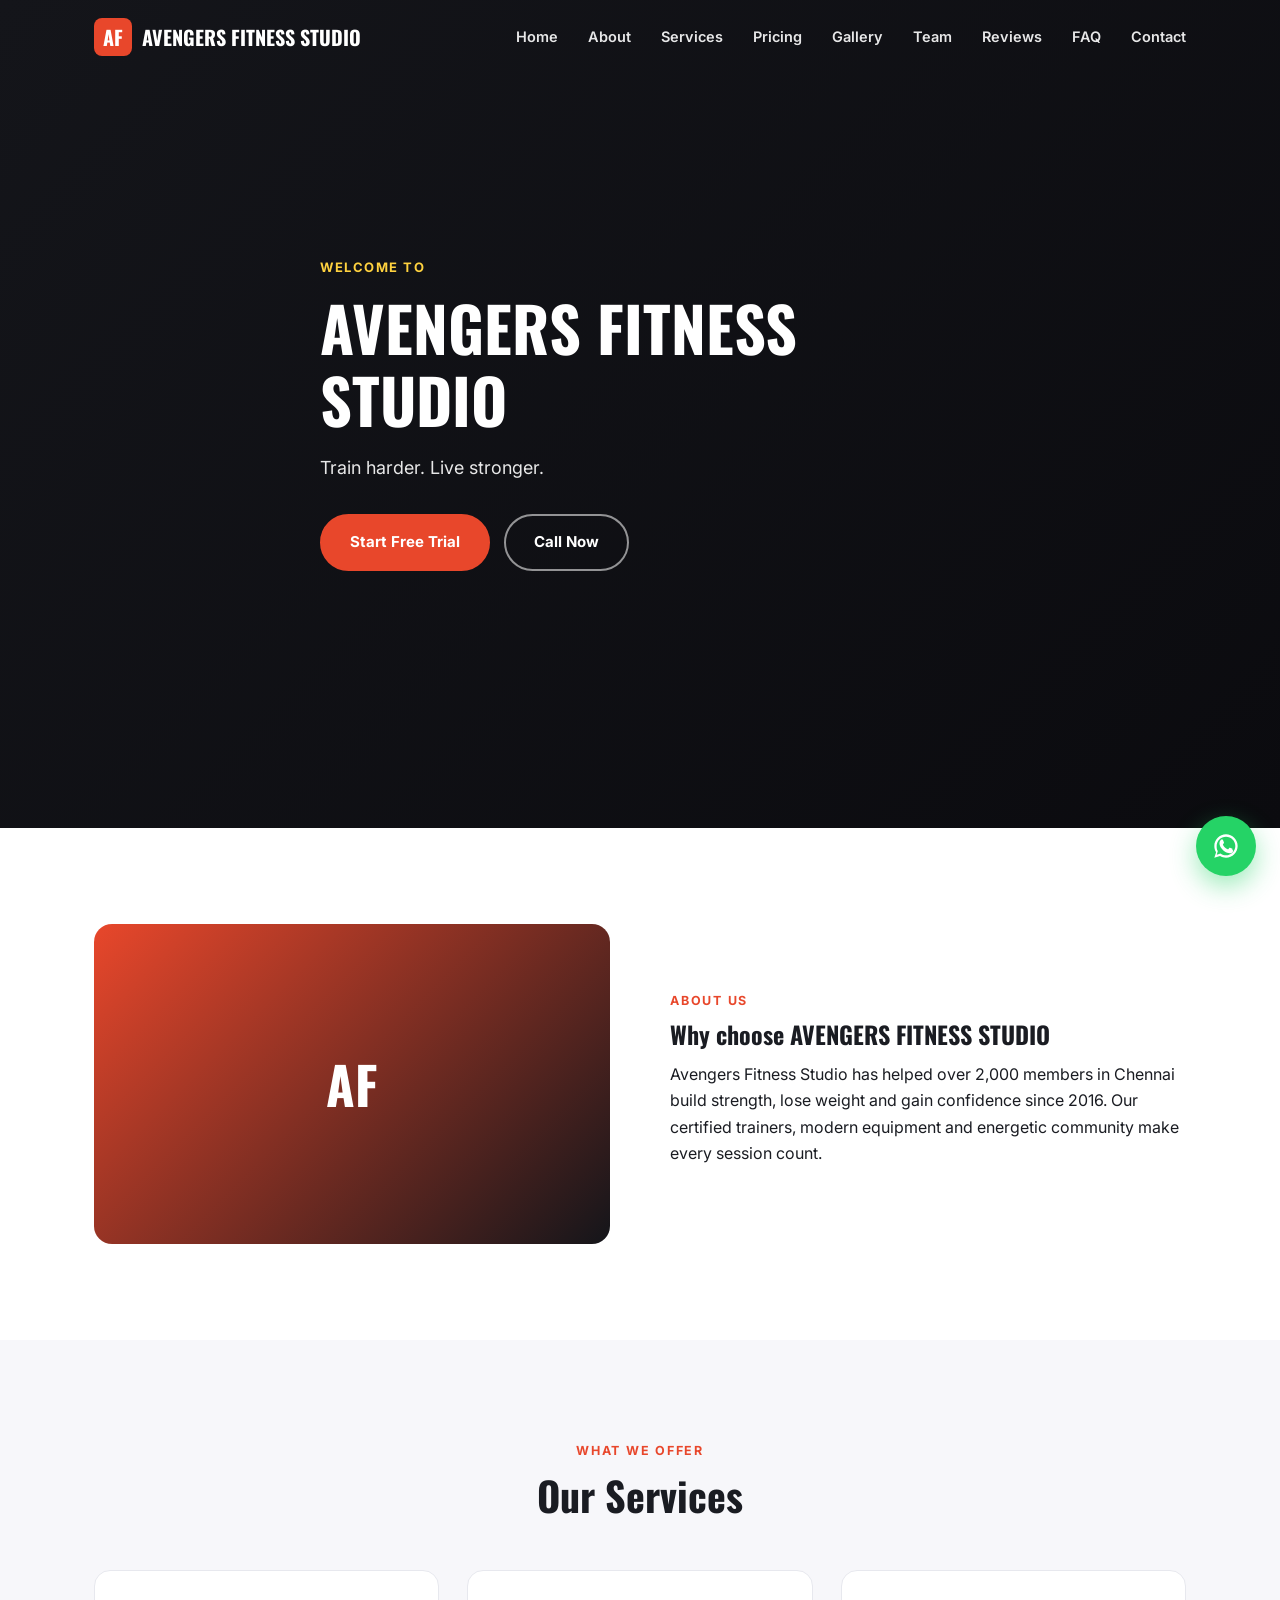
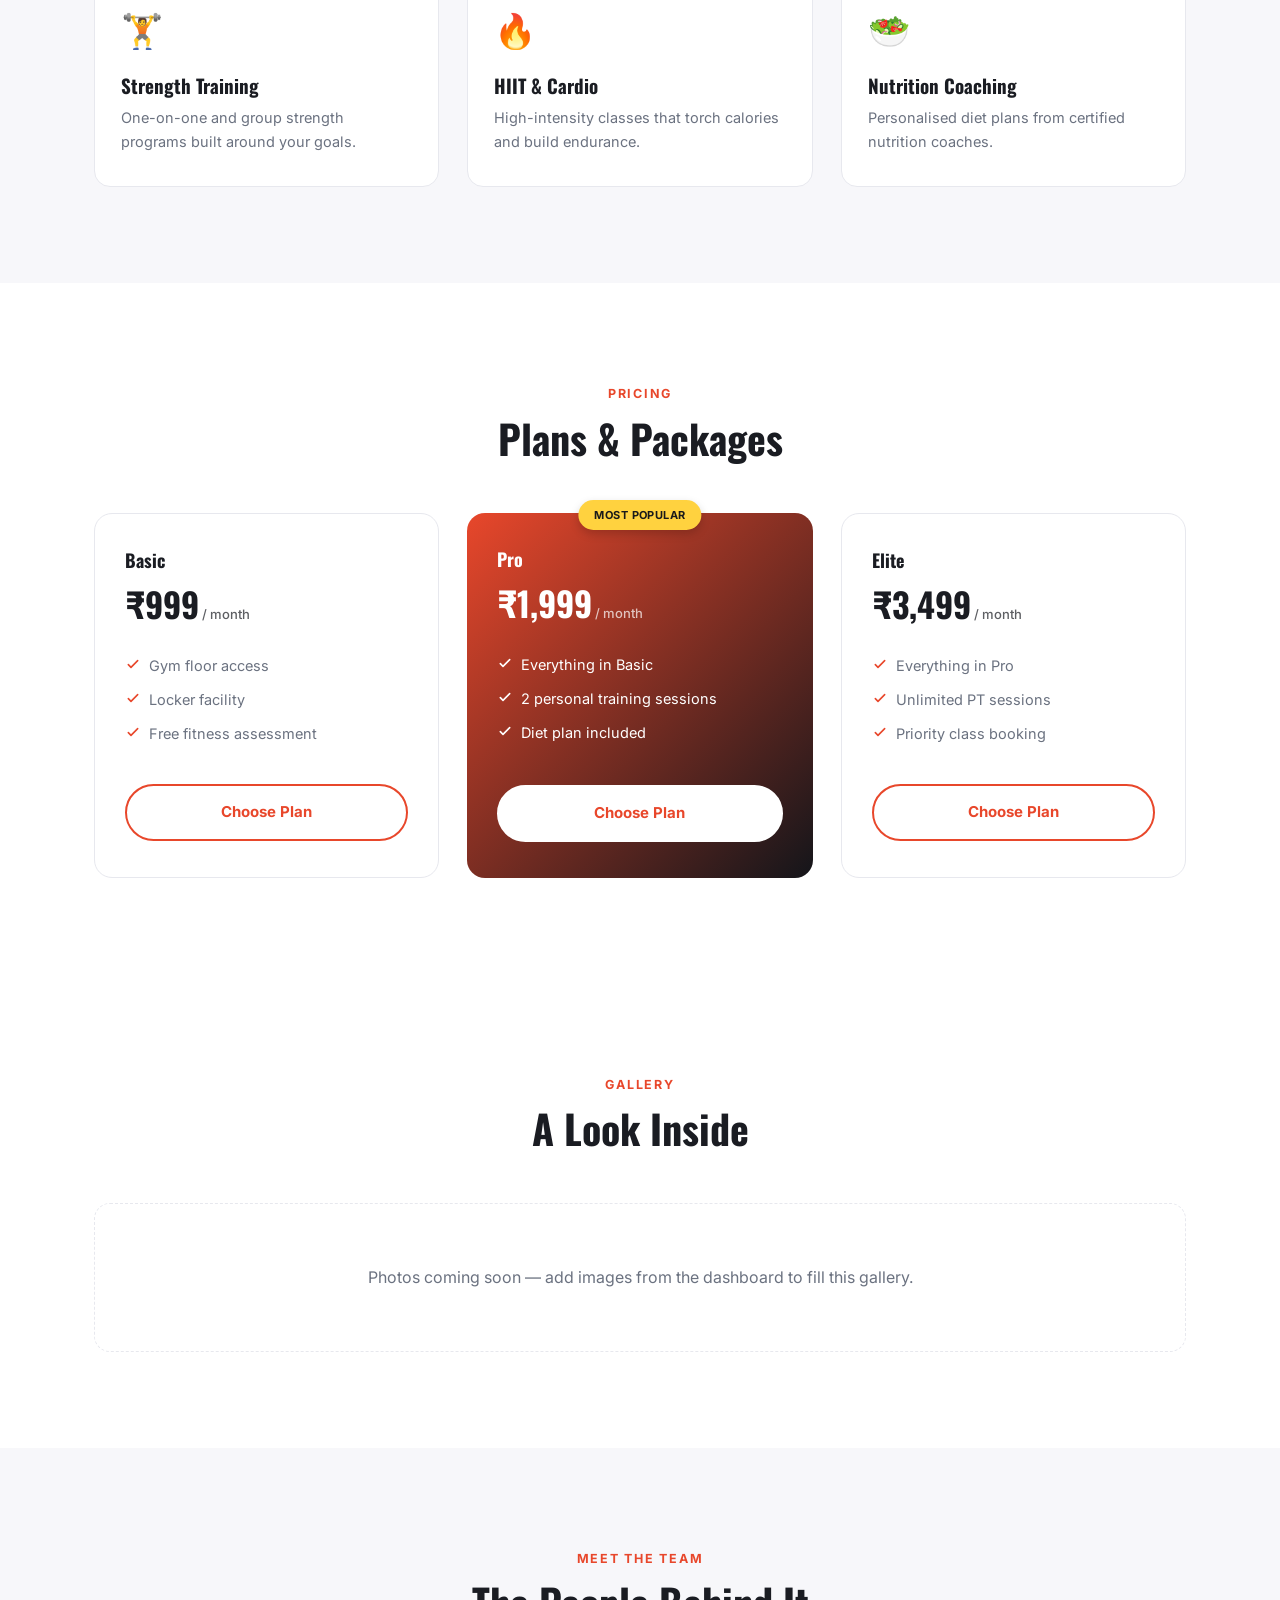
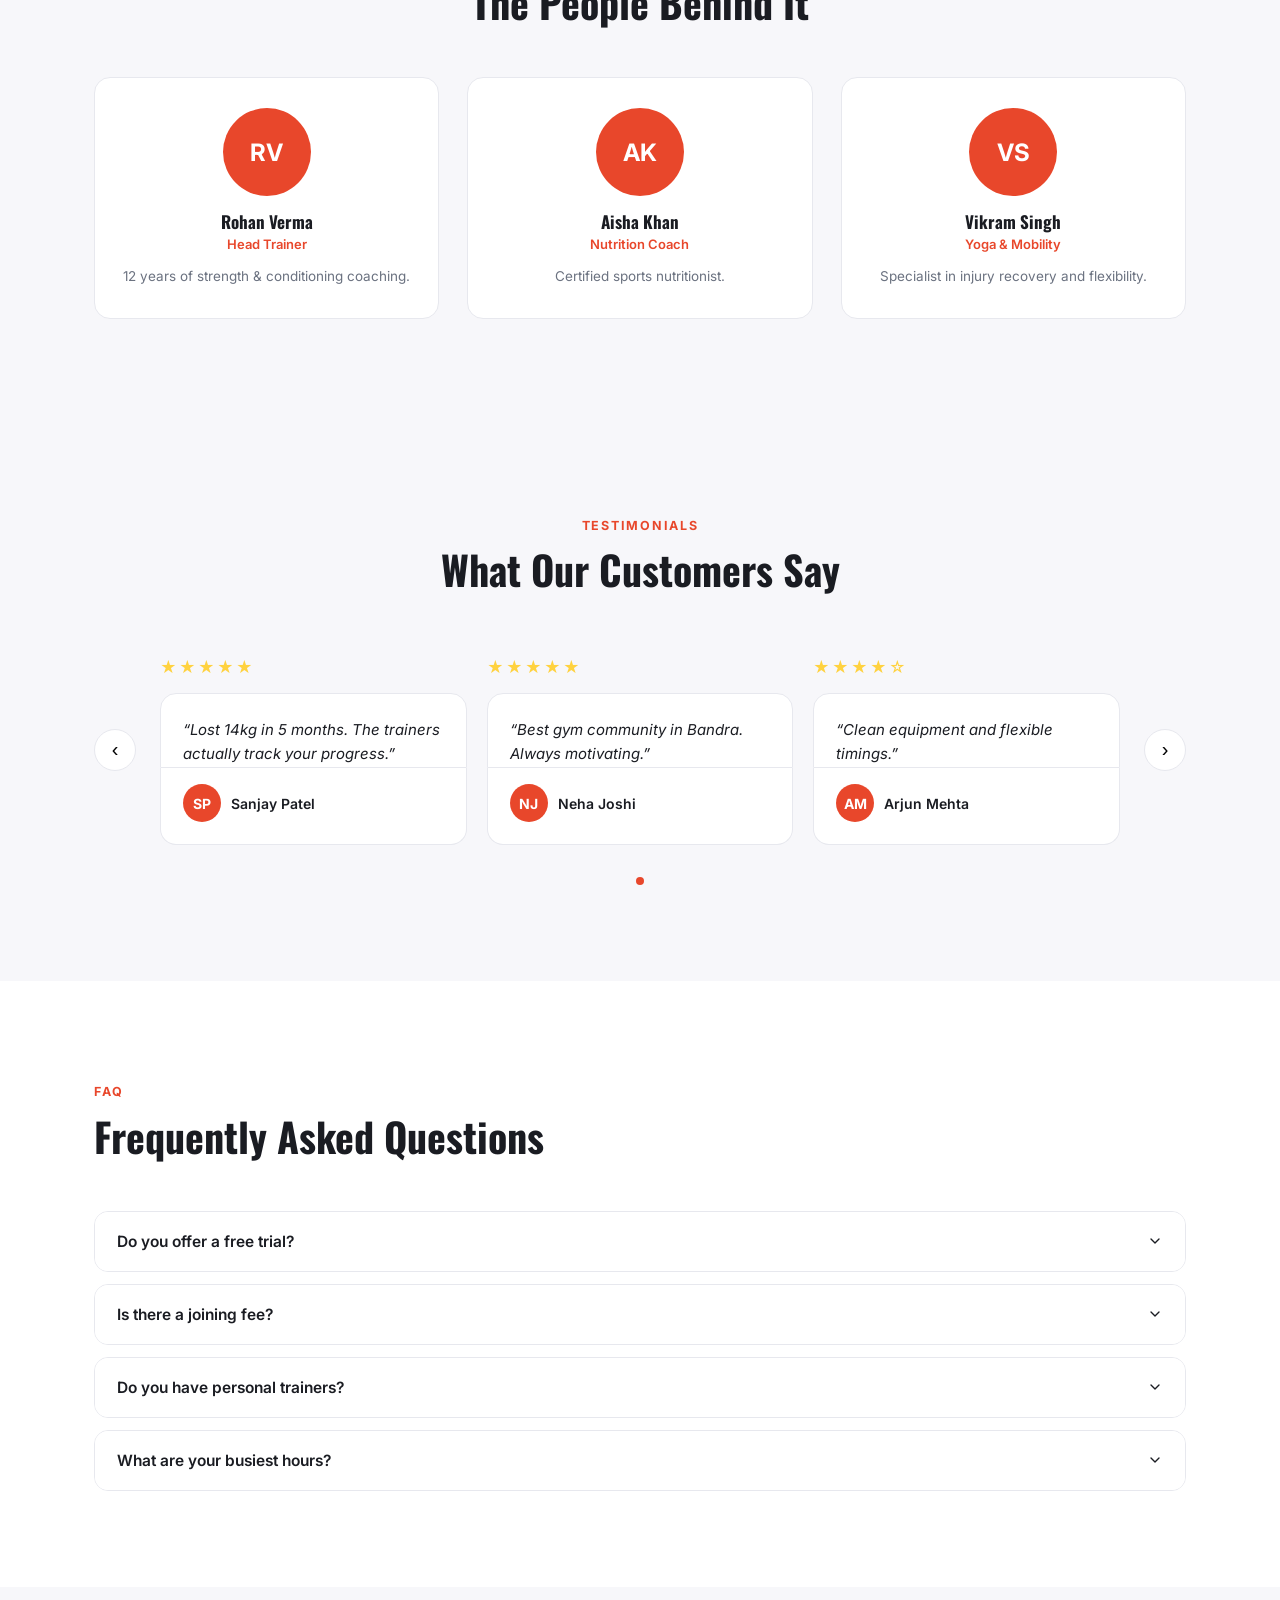
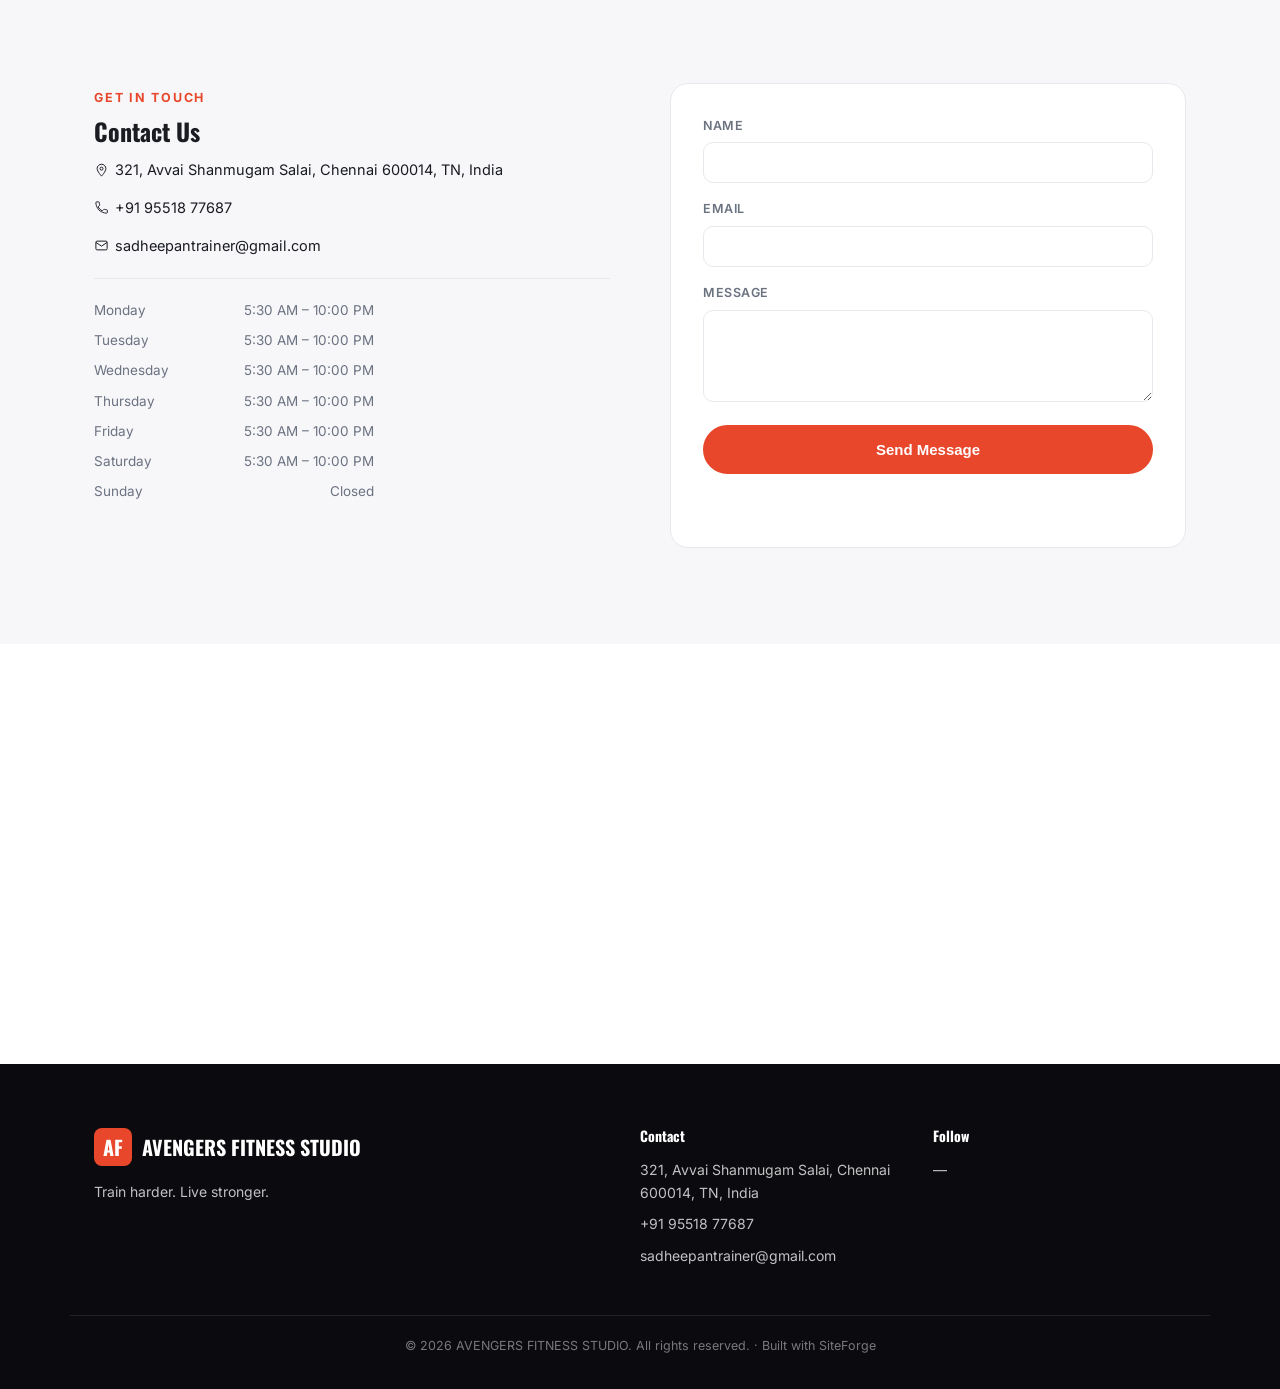
<file: index.html>
<!DOCTYPE html>
<html lang="en">
<head>
<meta charset="UTF-8">
<meta name="viewport" content="width=device-width, initial-scale=1.0">
<title>AVENGERS FITNESS STUDIO</title>
<meta name="description" content="Train harder. Live stronger.">
<link rel="preconnect" href="https://fonts.googleapis.com"><link href="https://fonts.googleapis.com/css2?family=Oswald:wght@400;500;600;700&family=Inter:wght@400;500;600;700&display=swap" rel="stylesheet">
<link rel="stylesheet" href="style.css">
</head>
<body>
<header class="site-header" id="siteHeader">
<div class="container">
<a href="#hero" class="brand"><span class="brand-fallback">AF</span> AVENGERS FITNESS STUDIO</a>
<nav class="nav" id="siteNav"><a href="#hero">Home</a><a href="#about">About</a><a href="#services">Services</a><a href="#pricing">Pricing</a><a href="#gallery">Gallery</a><a href="#team">Team</a><a href="#testimonials">Reviews</a><a href="#faq">FAQ</a><a href="#contact">Contact</a></nav>
<button class="nav-toggle" id="navToggle" aria-label="Open menu">&#9776;</button>
</div>
</header>

<section id="hero" class="hero reveal">
<div class="container">
<div class="hero__panel">
<span class="hero__eyebrow">Welcome to</span>
<h1>AVENGERS FITNESS STUDIO</h1>
<p class="lead">Train harder. Live stronger.</p>
<div class="hero__cta">
<a href="#contact" class="btn btn-primary">Start Free Trial</a>
<a href="tel:+919551877687" class="btn btn-ghost">Call Now</a>
</div>
</div>
</div>
</section>
<section id="about" class="section reveal">
<div class="container about__grid">
<div class="about__media"><div class="about__placeholder" style="background:linear-gradient(135deg,#E8472B,#14151A)"><span>AF</span></div></div>
<div class="about__copy">
<span class="eyebrow">About Us</span>
<h2>Why choose AVENGERS FITNESS STUDIO</h2>
<p>Avengers Fitness Studio has helped over 2,000 members in Chennai build strength, lose weight and gain confidence since 2016. Our certified trainers, modern equipment and energetic community make every session count.</p>
</div>
</div>
</section>
<section id="services" class="section section--alt reveal">
<div class="container">
<div class="section__head section__head--center"><span class="eyebrow">What We Offer</span><h2>Our Services</h2></div>
<div class="services__grid"><div class="service-card"><div class="service-card__icon">🏋️</div><h3>Strength Training</h3><p>One-on-one and group strength programs built around your goals.</p></div><div class="service-card"><div class="service-card__icon">🔥</div><h3>HIIT &amp; Cardio</h3><p>High-intensity classes that torch calories and build endurance.</p></div><div class="service-card"><div class="service-card__icon">🥗</div><h3>Nutrition Coaching</h3><p>Personalised diet plans from certified nutrition coaches.</p></div></div>
</div>
</section>
<section id="pricing" class="section reveal">
<div class="container">
<div class="section__head section__head--center"><span class="eyebrow">Pricing</span><h2>Plans &amp; Packages</h2></div>
<div class="pricing__grid"><div class="price-card "><h3>Basic</h3><div class="price-card__amount">₹999<span> / month</span></div><ul class="price-card__features"><li><svg width="16" height="16" viewBox="0 0 24 24" fill="none"><path d="M5 13l4 4L19 7" stroke="currentColor" stroke-width="2.4" stroke-linecap="round" stroke-linejoin="round"/></svg><span>Gym floor access</span></li><li><svg width="16" height="16" viewBox="0 0 24 24" fill="none"><path d="M5 13l4 4L19 7" stroke="currentColor" stroke-width="2.4" stroke-linecap="round" stroke-linejoin="round"/></svg><span>Locker facility</span></li><li><svg width="16" height="16" viewBox="0 0 24 24" fill="none"><path d="M5 13l4 4L19 7" stroke="currentColor" stroke-width="2.4" stroke-linecap="round" stroke-linejoin="round"/></svg><span>Free fitness assessment</span></li></ul><a href="#contact" class="btn btn-ghost-dark">Choose Plan</a></div><div class="price-card price-card--highlight"><span class="price-card__badge">Most Popular</span><h3>Pro</h3><div class="price-card__amount">₹1,999<span> / month</span></div><ul class="price-card__features"><li><svg width="16" height="16" viewBox="0 0 24 24" fill="none"><path d="M5 13l4 4L19 7" stroke="currentColor" stroke-width="2.4" stroke-linecap="round" stroke-linejoin="round"/></svg><span>Everything in Basic</span></li><li><svg width="16" height="16" viewBox="0 0 24 24" fill="none"><path d="M5 13l4 4L19 7" stroke="currentColor" stroke-width="2.4" stroke-linecap="round" stroke-linejoin="round"/></svg><span>2 personal training sessions</span></li><li><svg width="16" height="16" viewBox="0 0 24 24" fill="none"><path d="M5 13l4 4L19 7" stroke="currentColor" stroke-width="2.4" stroke-linecap="round" stroke-linejoin="round"/></svg><span>Diet plan included</span></li></ul><a href="#contact" class="btn btn-primary">Choose Plan</a></div><div class="price-card "><h3>Elite</h3><div class="price-card__amount">₹3,499<span> / month</span></div><ul class="price-card__features"><li><svg width="16" height="16" viewBox="0 0 24 24" fill="none"><path d="M5 13l4 4L19 7" stroke="currentColor" stroke-width="2.4" stroke-linecap="round" stroke-linejoin="round"/></svg><span>Everything in Pro</span></li><li><svg width="16" height="16" viewBox="0 0 24 24" fill="none"><path d="M5 13l4 4L19 7" stroke="currentColor" stroke-width="2.4" stroke-linecap="round" stroke-linejoin="round"/></svg><span>Unlimited PT sessions</span></li><li><svg width="16" height="16" viewBox="0 0 24 24" fill="none"><path d="M5 13l4 4L19 7" stroke="currentColor" stroke-width="2.4" stroke-linecap="round" stroke-linejoin="round"/></svg><span>Priority class booking</span></li></ul><a href="#contact" class="btn btn-ghost-dark">Choose Plan</a></div></div>
</div>
</section>
<section id="gallery" class="section reveal">
<div class="container">
<div class="section__head section__head--center"><span class="eyebrow">Gallery</span><h2>A Look Inside</h2></div>
<div class="gallery__empty">Photos coming soon — add images from the dashboard to fill this gallery.</div>
</div>
</section>
<section id="team" class="section section--alt reveal">
<div class="container">
<div class="section__head section__head--center"><span class="eyebrow">Meet The Team</span><h2>The People Behind It</h2></div>
<div class="team__grid"><div class="team-card"><div class="team-card__photo"><div class="team-card__img avatar-fallback" style="background:#E8472B">RV</div></div><h3>Rohan Verma</h3><span class="team-card__role">Head Trainer</span><p>12 years of strength &amp; conditioning coaching.</p></div><div class="team-card"><div class="team-card__photo"><div class="team-card__img avatar-fallback" style="background:#E8472B">AK</div></div><h3>Aisha Khan</h3><span class="team-card__role">Nutrition Coach</span><p>Certified sports nutritionist.</p></div><div class="team-card"><div class="team-card__photo"><div class="team-card__img avatar-fallback" style="background:#E8472B">VS</div></div><h3>Vikram Singh</h3><span class="team-card__role">Yoga &amp; Mobility</span><p>Specialist in injury recovery and flexibility.</p></div></div>
</div>
</section>
<section id="testimonials" class="section section--alt reveal">
<div class="container">
<div class="section__head section__head--center"><span class="eyebrow">Testimonials</span><h2>What Our Customers Say</h2></div>
<div class="testimonial-carousel">
<button class="carousel-btn" id="tPrev" aria-label="Previous">&#8249;</button>
<div class="testimonial-track-wrap"><div class="testimonial-track" id="tTrack"><div class="testimonial-card"><div class="testimonial-card__stars">★★★★★</div><p class="testimonial-card__text">&ldquo;Lost 14kg in 5 months. The trainers actually track your progress.&rdquo;</p><div class="testimonial-card__person"><div class="testimonial-card__avatar avatar-fallback" style="background:#E8472B">SP</div><span>Sanjay Patel</span></div></div><div class="testimonial-card"><div class="testimonial-card__stars">★★★★★</div><p class="testimonial-card__text">&ldquo;Best gym community in Bandra. Always motivating.&rdquo;</p><div class="testimonial-card__person"><div class="testimonial-card__avatar avatar-fallback" style="background:#E8472B">NJ</div><span>Neha Joshi</span></div></div><div class="testimonial-card"><div class="testimonial-card__stars">★★★★☆</div><p class="testimonial-card__text">&ldquo;Clean equipment and flexible timings.&rdquo;</p><div class="testimonial-card__person"><div class="testimonial-card__avatar avatar-fallback" style="background:#E8472B">AM</div><span>Arjun Mehta</span></div></div></div></div>
<button class="carousel-btn" id="tNext" aria-label="Next">&#8250;</button>
</div>
<div class="testimonial-dots" id="tDots"></div>
</div>
</section>
<section id="faq" class="section reveal">
<div class="container">
<div class="section__head"><span class="eyebrow">FAQ</span><h2>Frequently Asked Questions</h2></div>
<div class="faq-list"><div class="faq-item"><button class="faq-item__q" aria-expanded="false"><span>Do you offer a free trial?</span><svg width="16" height="16" viewBox="0 0 24 24" fill="none"><path d="M6 9l6 6 6-6" stroke="currentColor" stroke-width="2" stroke-linecap="round" stroke-linejoin="round"/></svg></button><div class="faq-item__a"><p>Yes, your first session is completely free — just walk in or book on WhatsApp.</p></div></div><div class="faq-item"><button class="faq-item__q" aria-expanded="false"><span>Is there a joining fee?</span><svg width="16" height="16" viewBox="0 0 24 24" fill="none"><path d="M6 9l6 6 6-6" stroke="currentColor" stroke-width="2" stroke-linecap="round" stroke-linejoin="round"/></svg></button><div class="faq-item__a"><p>No joining fee for memberships booked online.</p></div></div><div class="faq-item"><button class="faq-item__q" aria-expanded="false"><span>Do you have personal trainers?</span><svg width="16" height="16" viewBox="0 0 24 24" fill="none"><path d="M6 9l6 6 6-6" stroke="currentColor" stroke-width="2" stroke-linecap="round" stroke-linejoin="round"/></svg></button><div class="faq-item__a"><p>Yes, certified personal trainers are available across all plans.</p></div></div><div class="faq-item"><button class="faq-item__q" aria-expanded="false"><span>What are your busiest hours?</span><svg width="16" height="16" viewBox="0 0 24 24" fill="none"><path d="M6 9l6 6 6-6" stroke="currentColor" stroke-width="2" stroke-linecap="round" stroke-linejoin="round"/></svg></button><div class="faq-item__a"><p>7–9 AM and 6–8 PM tend to be busiest; afternoons are quieter.</p></div></div></div>
</div>
</section>
<section id="contact" class="section section--alt reveal">
<div class="container contact__grid">
<div class="contact__info">
<span class="eyebrow">Get In Touch</span>
<h2>Contact Us</h2>
<p class="contact__line"><svg width="15" height="15" viewBox="0 0 24 24" fill="none" style="vertical-align:-2px;margin-right:6px;flex-shrink:0"><path d="M12 21s7-7.5 7-12a7 7 0 1 0-14 0c0 4.5 7 12 7 12Z" stroke="currentColor" stroke-width="1.6"/><circle cx="12" cy="9" r="2.4" stroke="currentColor" stroke-width="1.6"/></svg>321, Avvai Shanmugam Salai, Chennai 600014, TN, India</p>
<p class="contact__line"><svg width="15" height="15" viewBox="0 0 24 24" fill="none" style="vertical-align:-2px;margin-right:6px;flex-shrink:0"><path d="M6.6 10.8c1.4 2.8 3.8 5.2 6.6 6.6l2.2-2.2c.3-.3.7-.4 1.1-.3 1.2.4 2.5.6 3.8.6.6 0 1 .4 1 1v3.5c0 .6-.4 1-1 1C10.6 21 3 13.4 3 4c0-.6.4-1 1-1h3.5c.6 0 1 .4 1 1 0 1.3.2 2.6.6 3.8.1.4 0 .8-.3 1.1L6.6 10.8Z" stroke="currentColor" stroke-width="1.5"/></svg><a href="tel:+919551877687">+91 95518 77687</a></p>
<p class="contact__line"><svg width="15" height="15" viewBox="0 0 24 24" fill="none" style="vertical-align:-2px;margin-right:6px;flex-shrink:0"><rect x="3" y="5" width="18" height="14" rx="2" stroke="currentColor" stroke-width="1.6"/><path d="M3 7l9 6 9-6" stroke="currentColor" stroke-width="1.6"/></svg><a href="mailto:sadheepantrainer@gmail.com">sadheepantrainer@gmail.com</a></p>
<ul class="hours-mini"><li><span>Monday</span><span>5:30 AM – 10:00 PM</span></li><li><span>Tuesday</span><span>5:30 AM – 10:00 PM</span></li><li><span>Wednesday</span><span>5:30 AM – 10:00 PM</span></li><li><span>Thursday</span><span>5:30 AM – 10:00 PM</span></li><li><span>Friday</span><span>5:30 AM – 10:00 PM</span></li><li><span>Saturday</span><span>5:30 AM – 10:00 PM</span></li><li><span>Sunday</span><span>Closed</span></li></ul></div>
<form class="contact__form" id="contactForm" data-mailto="sadheepantrainer@gmail.com">
<div class="form-row"><label>Name</label><input type="text" name="name" required></div>
<div class="form-row"><label>Email</label><input type="email" name="email" required></div>
<div class="form-row"><label>Message</label><textarea name="message" rows="4" required></textarea></div>
<button type="submit" class="btn btn-primary" style="width:100%">Send Message</button>
<p class="contact__form-note" id="formNote"></p>
</form>
</div>
</section>
<section id="map" class="reveal" style="padding:0;">
<div class="map__wrap"><iframe src="https://www.google.com/maps?q=321%2C%20Avvai%20Shanmugam%20Salai%2C%20Chennai%20600014%2C%20TN%2C%20India&amp;output=embed" loading="lazy" referrerpolicy="no-referrer-when-downgrade" title="Location map"></iframe></div>
</section>
<footer class="site-footer">
<div class="container footer__grid">
<div><div class="brand brand--footer"><span class="brand-fallback">AF</span> AVENGERS FITNESS STUDIO</div><p>Train harder. Live stronger.</p></div>
<div><h4>Contact</h4><p>321, Avvai Shanmugam Salai, Chennai 600014, TN, India</p><p>+91 95518 77687</p><p>sadheepantrainer@gmail.com</p></div>
<div><h4>Follow</h4><p>&mdash;</p></div>
</div>
<div class="footer__bottom"><p>&copy; 2026 AVENGERS FITNESS STUDIO. All rights reserved. &middot; Built with SiteForge</p></div>
</footer>
<a class="whatsapp-fab" href="https://wa.me/919551877687?text=Hi%20AVENGERS%20FITNESS%20STUDIO%2C%20I'd%20like%20to%20know%20more." target="_blank" rel="noopener" aria-label="Chat on WhatsApp"><svg width="28" height="28" viewBox="0 0 24 24" fill="currentColor"><path d="M17.5 14.4c-.3-.1-1.7-.8-2-.9-.3-.1-.5-.1-.6.1l-.9 1.1c-.2.2-.3.2-.6.1-1.6-.6-3.3-2.2-4-3.8-.1-.3 0-.4.1-.6l.7-1c.1-.2.1-.4 0-.6l-.8-1.9c-.2-.4-.4-.4-.6-.4h-.6c-.2 0-.5.1-.7.3-.7.8-1.1 1.7-1.1 2.9 0 2.6 2.1 5.4 4.5 7 1.9 1.3 4.6 2 6.2 1 .4-.2.8-.6 1-1.1.1-.3.1-.6 0-.8-.1-.1-.2-.2-.6-.4z"/><path d="M12 2C6.5 2 2 6.5 2 12c0 1.9.5 3.7 1.5 5.3L2 22l4.9-1.4C8.4 21.5 10.2 22 12 22c5.5 0 10-4.5 10-10S17.5 2 12 2zm0 18c-1.6 0-3.1-.4-4.4-1.3l-.3-.2-3.2.9.9-3.1-.2-.3C4 14.7 4 13.3 4 12c0-4.4 3.6-8 8-8s8 3.6 8 8-3.6 8-8 8z"/></svg></a>
<script src="script.js"></script>
</body>
</html>
</file>
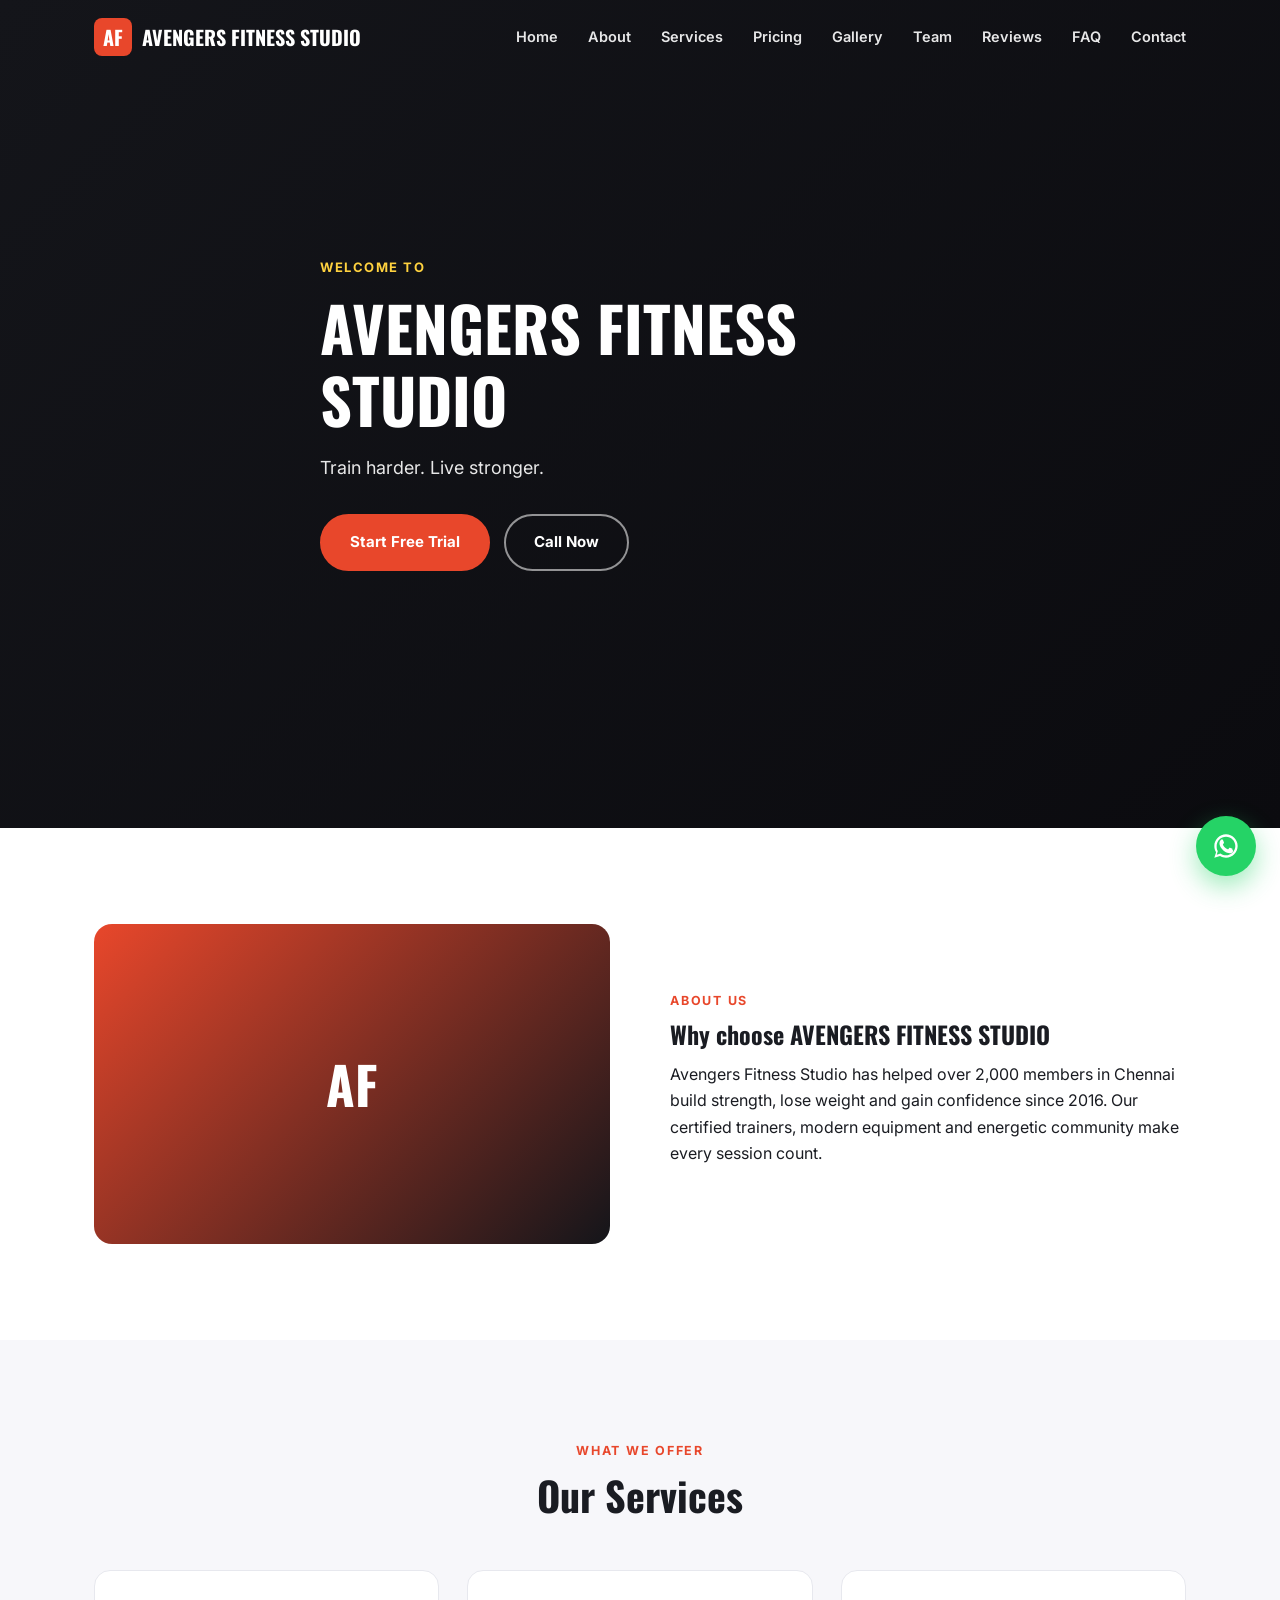
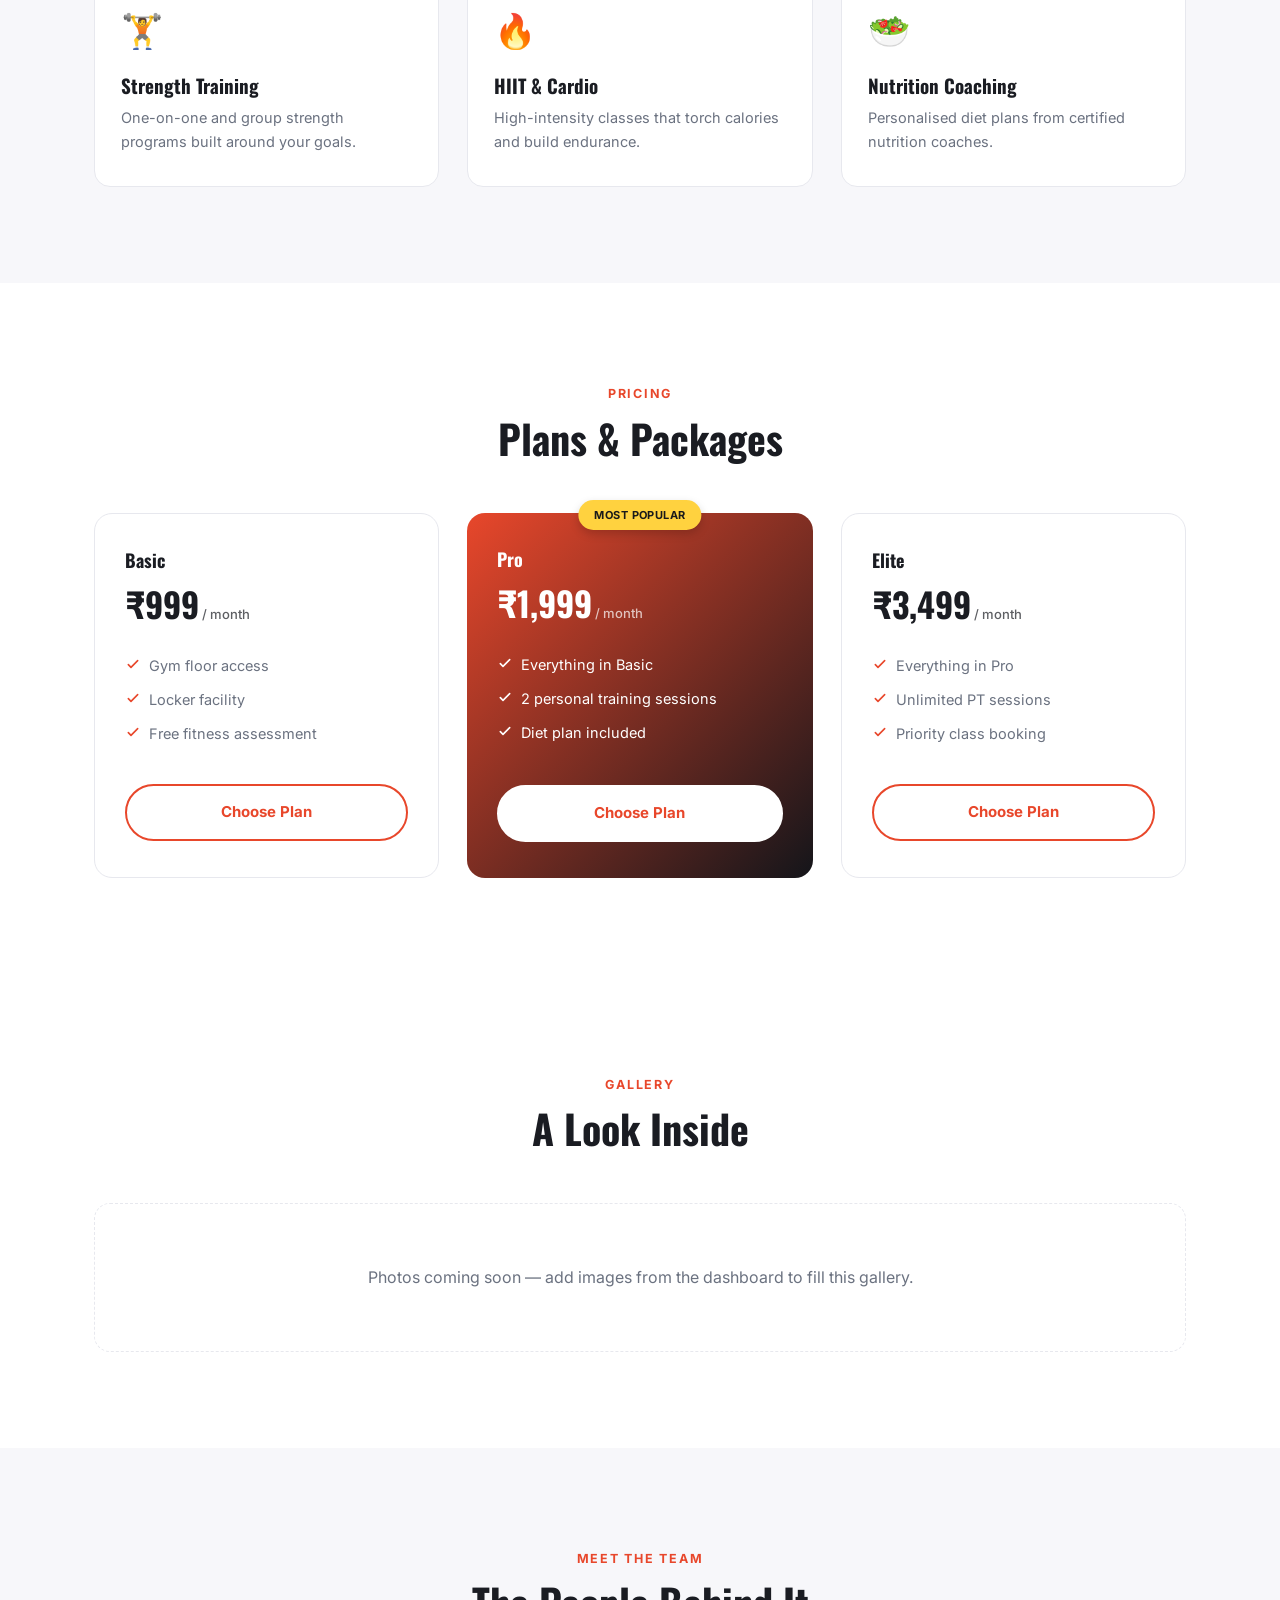
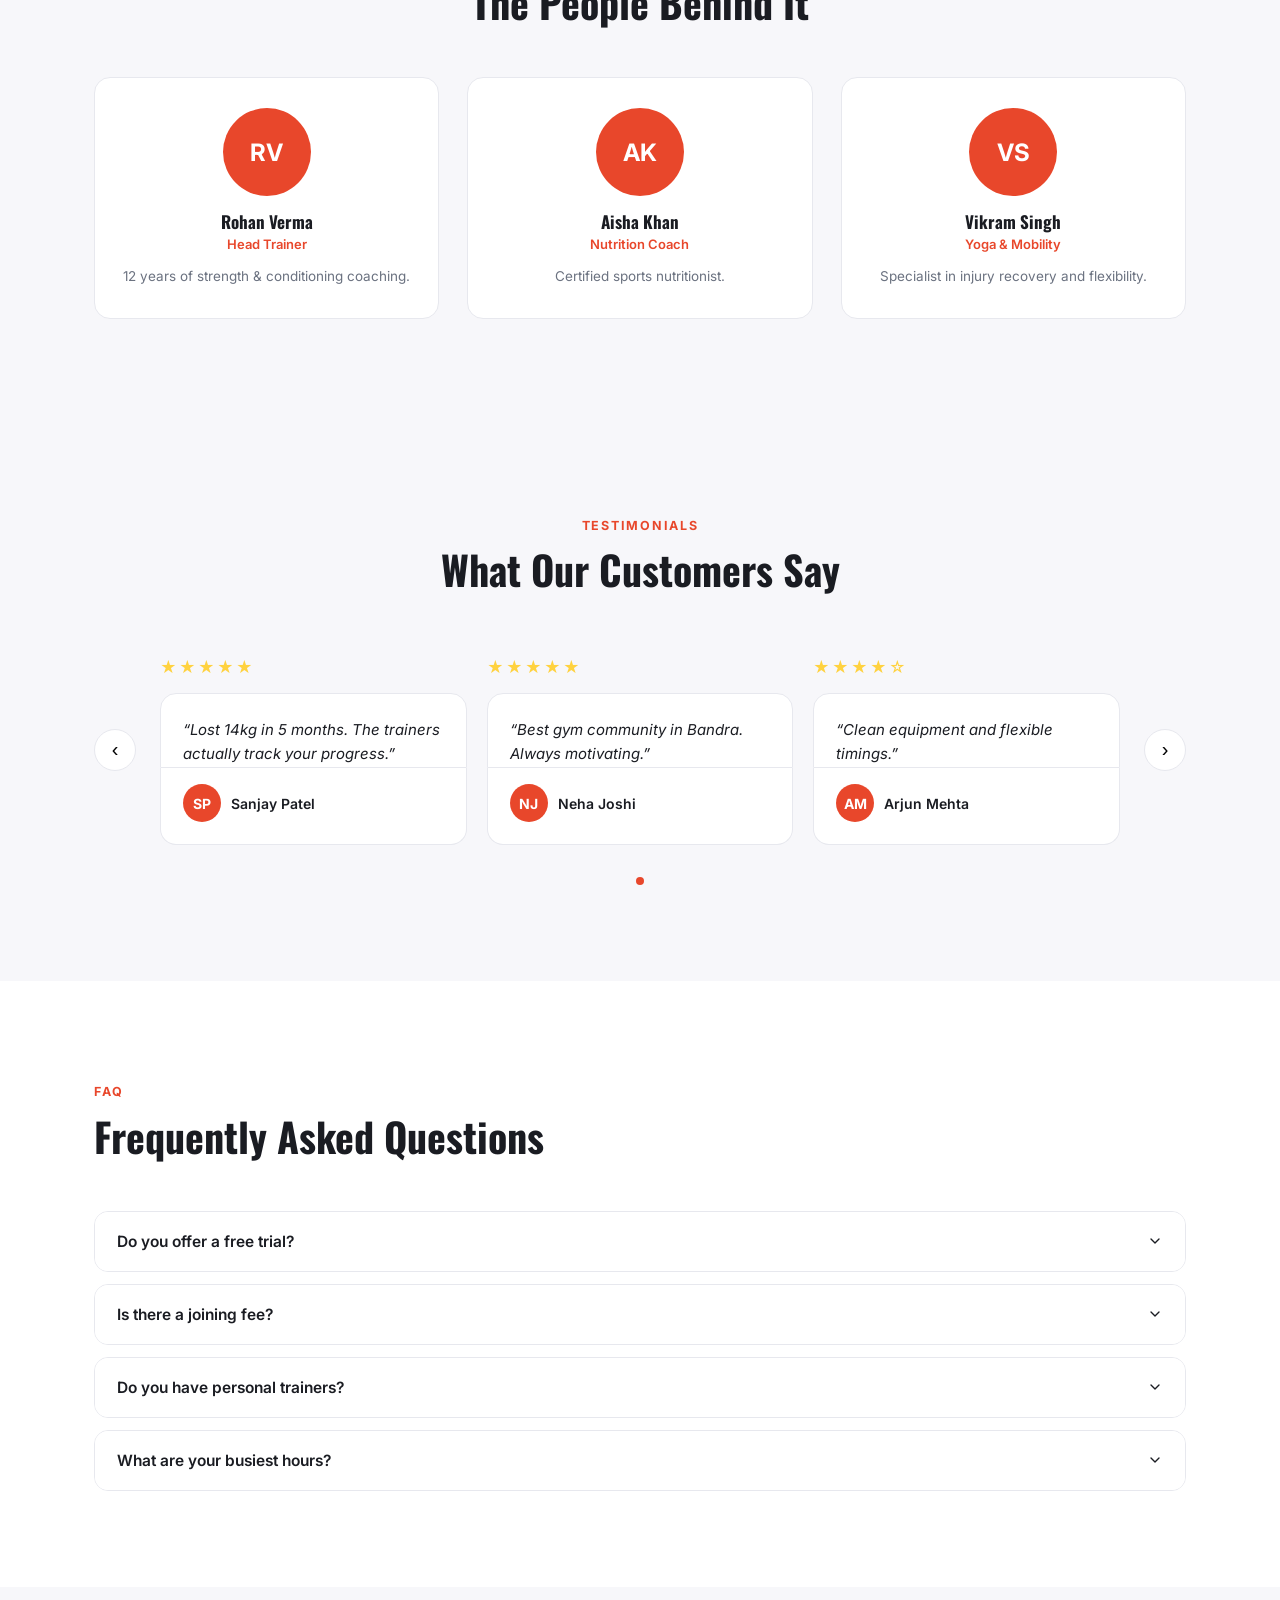
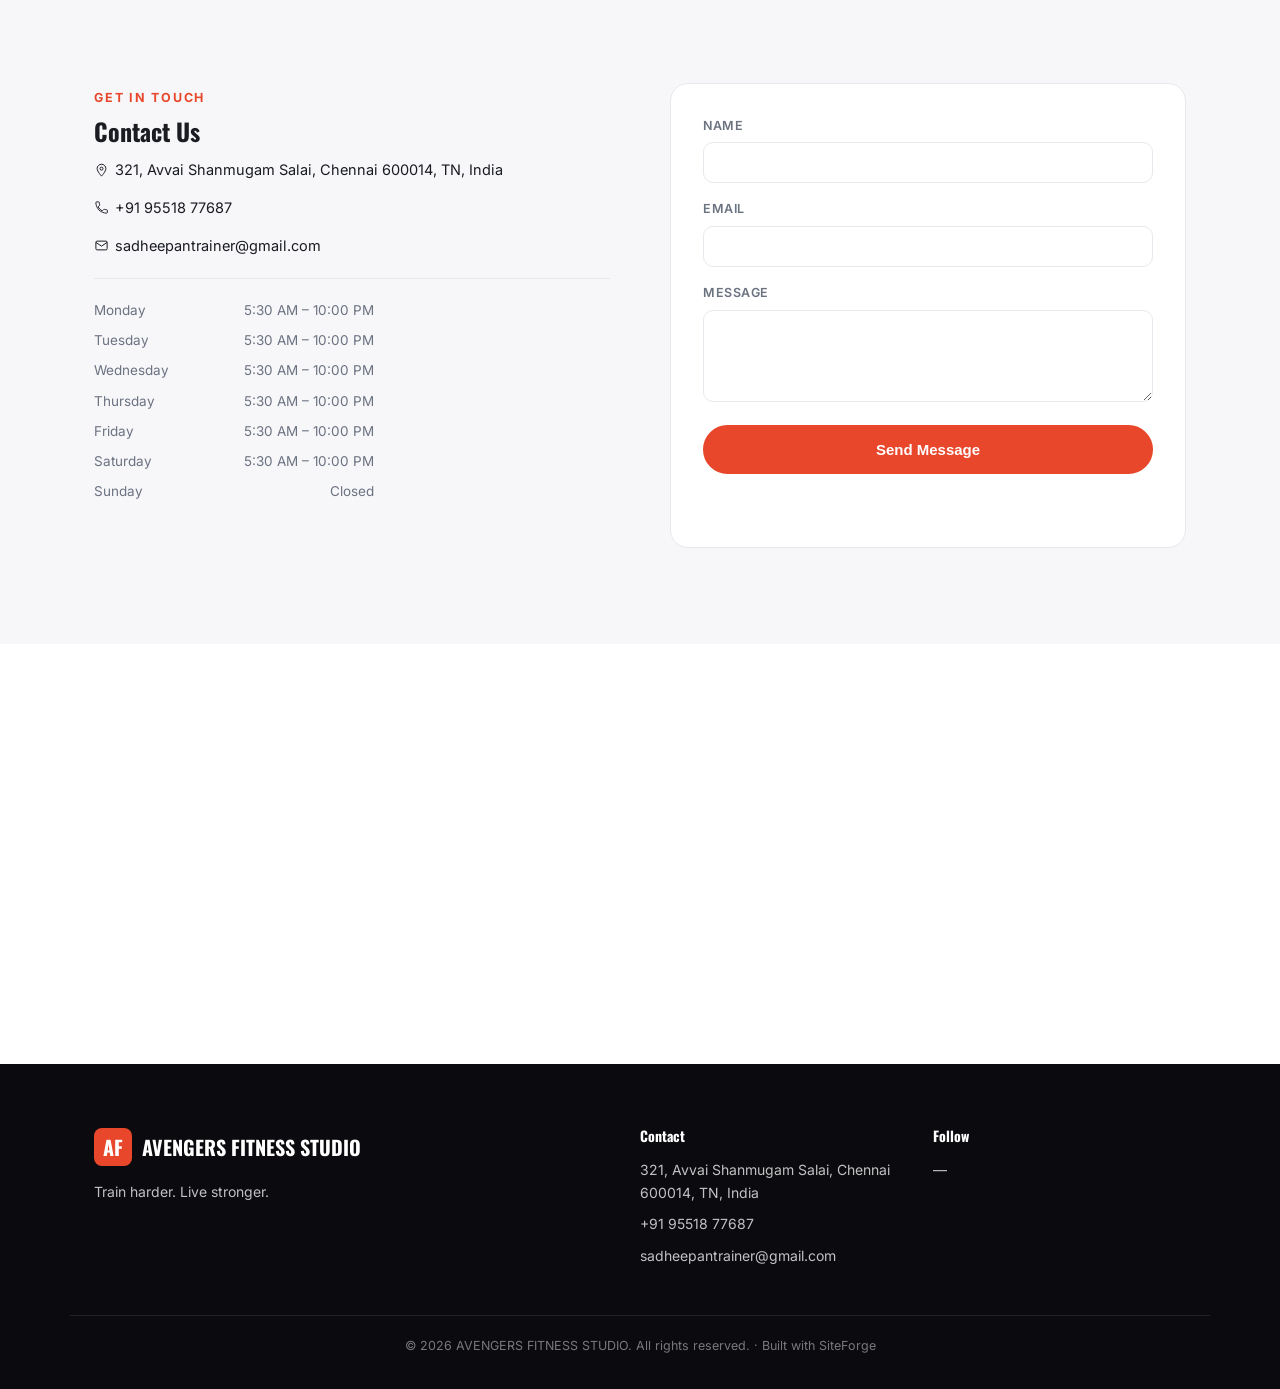
<file: index (6).html>
<!DOCTYPE html>
<html lang="en">
<head>
<meta charset="UTF-8">
<meta name="viewport" content="width=device-width, initial-scale=1.0">
<title>AVENGERS FITNESS STUDIO</title>
<meta name="description" content="Train harder. Live stronger.">
<link rel="preconnect" href="https://fonts.googleapis.com"><link href="https://fonts.googleapis.com/css2?family=Oswald:wght@400;500;600;700&family=Inter:wght@400;500;600;700&display=swap" rel="stylesheet">
<link rel="stylesheet" href="style.css">
</head>
<body>
<header class="site-header" id="siteHeader">
<div class="container">
<a href="#hero" class="brand"><span class="brand-fallback">AF</span> AVENGERS FITNESS STUDIO</a>
<nav class="nav" id="siteNav"><a href="#hero">Home</a><a href="#about">About</a><a href="#services">Services</a><a href="#pricing">Pricing</a><a href="#gallery">Gallery</a><a href="#team">Team</a><a href="#testimonials">Reviews</a><a href="#faq">FAQ</a><a href="#contact">Contact</a></nav>
<button class="nav-toggle" id="navToggle" aria-label="Open menu">&#9776;</button>
</div>
</header>

<section id="hero" class="hero reveal">
<div class="container">
<div class="hero__panel">
<span class="hero__eyebrow">Welcome to</span>
<h1>AVENGERS FITNESS STUDIO</h1>
<p class="lead">Train harder. Live stronger.</p>
<div class="hero__cta">
<a href="#contact" class="btn btn-primary">Start Free Trial</a>
<a href="tel:+919551877687" class="btn btn-ghost">Call Now</a>
</div>
</div>
</div>
</section>
<section id="about" class="section reveal">
<div class="container about__grid">
<div class="about__media"><div class="about__placeholder" style="background:linear-gradient(135deg,#E8472B,#14151A)"><span>AF</span></div></div>
<div class="about__copy">
<span class="eyebrow">About Us</span>
<h2>Why choose AVENGERS FITNESS STUDIO</h2>
<p>Avengers Fitness Studio has helped over 2,000 members in Chennai build strength, lose weight and gain confidence since 2016. Our certified trainers, modern equipment and energetic community make every session count.</p>
</div>
</div>
</section>
<section id="services" class="section section--alt reveal">
<div class="container">
<div class="section__head section__head--center"><span class="eyebrow">What We Offer</span><h2>Our Services</h2></div>
<div class="services__grid"><div class="service-card"><div class="service-card__icon">🏋️</div><h3>Strength Training</h3><p>One-on-one and group strength programs built around your goals.</p></div><div class="service-card"><div class="service-card__icon">🔥</div><h3>HIIT &amp; Cardio</h3><p>High-intensity classes that torch calories and build endurance.</p></div><div class="service-card"><div class="service-card__icon">🥗</div><h3>Nutrition Coaching</h3><p>Personalised diet plans from certified nutrition coaches.</p></div></div>
</div>
</section>
<section id="pricing" class="section reveal">
<div class="container">
<div class="section__head section__head--center"><span class="eyebrow">Pricing</span><h2>Plans &amp; Packages</h2></div>
<div class="pricing__grid"><div class="price-card "><h3>Basic</h3><div class="price-card__amount">₹999<span> / month</span></div><ul class="price-card__features"><li><svg width="16" height="16" viewBox="0 0 24 24" fill="none"><path d="M5 13l4 4L19 7" stroke="currentColor" stroke-width="2.4" stroke-linecap="round" stroke-linejoin="round"/></svg><span>Gym floor access</span></li><li><svg width="16" height="16" viewBox="0 0 24 24" fill="none"><path d="M5 13l4 4L19 7" stroke="currentColor" stroke-width="2.4" stroke-linecap="round" stroke-linejoin="round"/></svg><span>Locker facility</span></li><li><svg width="16" height="16" viewBox="0 0 24 24" fill="none"><path d="M5 13l4 4L19 7" stroke="currentColor" stroke-width="2.4" stroke-linecap="round" stroke-linejoin="round"/></svg><span>Free fitness assessment</span></li></ul><a href="#contact" class="btn btn-ghost-dark">Choose Plan</a></div><div class="price-card price-card--highlight"><span class="price-card__badge">Most Popular</span><h3>Pro</h3><div class="price-card__amount">₹1,999<span> / month</span></div><ul class="price-card__features"><li><svg width="16" height="16" viewBox="0 0 24 24" fill="none"><path d="M5 13l4 4L19 7" stroke="currentColor" stroke-width="2.4" stroke-linecap="round" stroke-linejoin="round"/></svg><span>Everything in Basic</span></li><li><svg width="16" height="16" viewBox="0 0 24 24" fill="none"><path d="M5 13l4 4L19 7" stroke="currentColor" stroke-width="2.4" stroke-linecap="round" stroke-linejoin="round"/></svg><span>2 personal training sessions</span></li><li><svg width="16" height="16" viewBox="0 0 24 24" fill="none"><path d="M5 13l4 4L19 7" stroke="currentColor" stroke-width="2.4" stroke-linecap="round" stroke-linejoin="round"/></svg><span>Diet plan included</span></li></ul><a href="#contact" class="btn btn-primary">Choose Plan</a></div><div class="price-card "><h3>Elite</h3><div class="price-card__amount">₹3,499<span> / month</span></div><ul class="price-card__features"><li><svg width="16" height="16" viewBox="0 0 24 24" fill="none"><path d="M5 13l4 4L19 7" stroke="currentColor" stroke-width="2.4" stroke-linecap="round" stroke-linejoin="round"/></svg><span>Everything in Pro</span></li><li><svg width="16" height="16" viewBox="0 0 24 24" fill="none"><path d="M5 13l4 4L19 7" stroke="currentColor" stroke-width="2.4" stroke-linecap="round" stroke-linejoin="round"/></svg><span>Unlimited PT sessions</span></li><li><svg width="16" height="16" viewBox="0 0 24 24" fill="none"><path d="M5 13l4 4L19 7" stroke="currentColor" stroke-width="2.4" stroke-linecap="round" stroke-linejoin="round"/></svg><span>Priority class booking</span></li></ul><a href="#contact" class="btn btn-ghost-dark">Choose Plan</a></div></div>
</div>
</section>
<section id="gallery" class="section reveal">
<div class="container">
<div class="section__head section__head--center"><span class="eyebrow">Gallery</span><h2>A Look Inside</h2></div>
<div class="gallery__empty">Photos coming soon — add images from the dashboard to fill this gallery.</div>
</div>
</section>
<section id="team" class="section section--alt reveal">
<div class="container">
<div class="section__head section__head--center"><span class="eyebrow">Meet The Team</span><h2>The People Behind It</h2></div>
<div class="team__grid"><div class="team-card"><div class="team-card__photo"><div class="team-card__img avatar-fallback" style="background:#E8472B">RV</div></div><h3>Rohan Verma</h3><span class="team-card__role">Head Trainer</span><p>12 years of strength &amp; conditioning coaching.</p></div><div class="team-card"><div class="team-card__photo"><div class="team-card__img avatar-fallback" style="background:#E8472B">AK</div></div><h3>Aisha Khan</h3><span class="team-card__role">Nutrition Coach</span><p>Certified sports nutritionist.</p></div><div class="team-card"><div class="team-card__photo"><div class="team-card__img avatar-fallback" style="background:#E8472B">VS</div></div><h3>Vikram Singh</h3><span class="team-card__role">Yoga &amp; Mobility</span><p>Specialist in injury recovery and flexibility.</p></div></div>
</div>
</section>
<section id="testimonials" class="section section--alt reveal">
<div class="container">
<div class="section__head section__head--center"><span class="eyebrow">Testimonials</span><h2>What Our Customers Say</h2></div>
<div class="testimonial-carousel">
<button class="carousel-btn" id="tPrev" aria-label="Previous">&#8249;</button>
<div class="testimonial-track-wrap"><div class="testimonial-track" id="tTrack"><div class="testimonial-card"><div class="testimonial-card__stars">★★★★★</div><p class="testimonial-card__text">&ldquo;Lost 14kg in 5 months. The trainers actually track your progress.&rdquo;</p><div class="testimonial-card__person"><div class="testimonial-card__avatar avatar-fallback" style="background:#E8472B">SP</div><span>Sanjay Patel</span></div></div><div class="testimonial-card"><div class="testimonial-card__stars">★★★★★</div><p class="testimonial-card__text">&ldquo;Best gym community in Bandra. Always motivating.&rdquo;</p><div class="testimonial-card__person"><div class="testimonial-card__avatar avatar-fallback" style="background:#E8472B">NJ</div><span>Neha Joshi</span></div></div><div class="testimonial-card"><div class="testimonial-card__stars">★★★★☆</div><p class="testimonial-card__text">&ldquo;Clean equipment and flexible timings.&rdquo;</p><div class="testimonial-card__person"><div class="testimonial-card__avatar avatar-fallback" style="background:#E8472B">AM</div><span>Arjun Mehta</span></div></div></div></div>
<button class="carousel-btn" id="tNext" aria-label="Next">&#8250;</button>
</div>
<div class="testimonial-dots" id="tDots"></div>
</div>
</section>
<section id="faq" class="section reveal">
<div class="container">
<div class="section__head"><span class="eyebrow">FAQ</span><h2>Frequently Asked Questions</h2></div>
<div class="faq-list"><div class="faq-item"><button class="faq-item__q" aria-expanded="false"><span>Do you offer a free trial?</span><svg width="16" height="16" viewBox="0 0 24 24" fill="none"><path d="M6 9l6 6 6-6" stroke="currentColor" stroke-width="2" stroke-linecap="round" stroke-linejoin="round"/></svg></button><div class="faq-item__a"><p>Yes, your first session is completely free — just walk in or book on WhatsApp.</p></div></div><div class="faq-item"><button class="faq-item__q" aria-expanded="false"><span>Is there a joining fee?</span><svg width="16" height="16" viewBox="0 0 24 24" fill="none"><path d="M6 9l6 6 6-6" stroke="currentColor" stroke-width="2" stroke-linecap="round" stroke-linejoin="round"/></svg></button><div class="faq-item__a"><p>No joining fee for memberships booked online.</p></div></div><div class="faq-item"><button class="faq-item__q" aria-expanded="false"><span>Do you have personal trainers?</span><svg width="16" height="16" viewBox="0 0 24 24" fill="none"><path d="M6 9l6 6 6-6" stroke="currentColor" stroke-width="2" stroke-linecap="round" stroke-linejoin="round"/></svg></button><div class="faq-item__a"><p>Yes, certified personal trainers are available across all plans.</p></div></div><div class="faq-item"><button class="faq-item__q" aria-expanded="false"><span>What are your busiest hours?</span><svg width="16" height="16" viewBox="0 0 24 24" fill="none"><path d="M6 9l6 6 6-6" stroke="currentColor" stroke-width="2" stroke-linecap="round" stroke-linejoin="round"/></svg></button><div class="faq-item__a"><p>7–9 AM and 6–8 PM tend to be busiest; afternoons are quieter.</p></div></div></div>
</div>
</section>
<section id="contact" class="section section--alt reveal">
<div class="container contact__grid">
<div class="contact__info">
<span class="eyebrow">Get In Touch</span>
<h2>Contact Us</h2>
<p class="contact__line"><svg width="15" height="15" viewBox="0 0 24 24" fill="none" style="vertical-align:-2px;margin-right:6px;flex-shrink:0"><path d="M12 21s7-7.5 7-12a7 7 0 1 0-14 0c0 4.5 7 12 7 12Z" stroke="currentColor" stroke-width="1.6"/><circle cx="12" cy="9" r="2.4" stroke="currentColor" stroke-width="1.6"/></svg>321, Avvai Shanmugam Salai, Chennai 600014, TN, India</p>
<p class="contact__line"><svg width="15" height="15" viewBox="0 0 24 24" fill="none" style="vertical-align:-2px;margin-right:6px;flex-shrink:0"><path d="M6.6 10.8c1.4 2.8 3.8 5.2 6.6 6.6l2.2-2.2c.3-.3.7-.4 1.1-.3 1.2.4 2.5.6 3.8.6.6 0 1 .4 1 1v3.5c0 .6-.4 1-1 1C10.6 21 3 13.4 3 4c0-.6.4-1 1-1h3.5c.6 0 1 .4 1 1 0 1.3.2 2.6.6 3.8.1.4 0 .8-.3 1.1L6.6 10.8Z" stroke="currentColor" stroke-width="1.5"/></svg><a href="tel:+919551877687">+91 95518 77687</a></p>
<p class="contact__line"><svg width="15" height="15" viewBox="0 0 24 24" fill="none" style="vertical-align:-2px;margin-right:6px;flex-shrink:0"><rect x="3" y="5" width="18" height="14" rx="2" stroke="currentColor" stroke-width="1.6"/><path d="M3 7l9 6 9-6" stroke="currentColor" stroke-width="1.6"/></svg><a href="mailto:sadheepantrainer@gmail.com">sadheepantrainer@gmail.com</a></p>
<ul class="hours-mini"><li><span>Monday</span><span>5:30 AM – 10:00 PM</span></li><li><span>Tuesday</span><span>5:30 AM – 10:00 PM</span></li><li><span>Wednesday</span><span>5:30 AM – 10:00 PM</span></li><li><span>Thursday</span><span>5:30 AM – 10:00 PM</span></li><li><span>Friday</span><span>5:30 AM – 10:00 PM</span></li><li><span>Saturday</span><span>5:30 AM – 10:00 PM</span></li><li><span>Sunday</span><span>Closed</span></li></ul></div>
<form class="contact__form" id="contactForm" data-mailto="sadheepantrainer@gmail.com">
<div class="form-row"><label>Name</label><input type="text" name="name" required></div>
<div class="form-row"><label>Email</label><input type="email" name="email" required></div>
<div class="form-row"><label>Message</label><textarea name="message" rows="4" required></textarea></div>
<button type="submit" class="btn btn-primary" style="width:100%">Send Message</button>
<p class="contact__form-note" id="formNote"></p>
</form>
</div>
</section>
<section id="map" class="reveal" style="padding:0;">
<div class="map__wrap"><iframe src="https://www.google.com/maps?q=321%2C%20Avvai%20Shanmugam%20Salai%2C%20Chennai%20600014%2C%20TN%2C%20India&amp;output=embed" loading="lazy" referrerpolicy="no-referrer-when-downgrade" title="Location map"></iframe></div>
</section>
<footer class="site-footer">
<div class="container footer__grid">
<div><div class="brand brand--footer"><span class="brand-fallback">AF</span> AVENGERS FITNESS STUDIO</div><p>Train harder. Live stronger.</p></div>
<div><h4>Contact</h4><p>321, Avvai Shanmugam Salai, Chennai 600014, TN, India</p><p>+91 95518 77687</p><p>sadheepantrainer@gmail.com</p></div>
<div><h4>Follow</h4><p>&mdash;</p></div>
</div>
<div class="footer__bottom"><p>&copy; 2026 AVENGERS FITNESS STUDIO. All rights reserved. &middot; Built with SiteForge</p></div>
</footer>
<a class="whatsapp-fab" href="https://wa.me/919551877687?text=Hi%20AVENGERS%20FITNESS%20STUDIO%2C%20I'd%20like%20to%20know%20more." target="_blank" rel="noopener" aria-label="Chat on WhatsApp"><svg width="28" height="28" viewBox="0 0 24 24" fill="currentColor"><path d="M17.5 14.4c-.3-.1-1.7-.8-2-.9-.3-.1-.5-.1-.6.1l-.9 1.1c-.2.2-.3.2-.6.1-1.6-.6-3.3-2.2-4-3.8-.1-.3 0-.4.1-.6l.7-1c.1-.2.1-.4 0-.6l-.8-1.9c-.2-.4-.4-.4-.6-.4h-.6c-.2 0-.5.1-.7.3-.7.8-1.1 1.7-1.1 2.9 0 2.6 2.1 5.4 4.5 7 1.9 1.3 4.6 2 6.2 1 .4-.2.8-.6 1-1.1.1-.3.1-.6 0-.8-.1-.1-.2-.2-.6-.4z"/><path d="M12 2C6.5 2 2 6.5 2 12c0 1.9.5 3.7 1.5 5.3L2 22l4.9-1.4C8.4 21.5 10.2 22 12 22c5.5 0 10-4.5 10-10S17.5 2 12 2zm0 18c-1.6 0-3.1-.4-4.4-1.3l-.3-.2-3.2.9.9-3.1-.2-.3C4 14.7 4 13.3 4 12c0-4.4 3.6-8 8-8s8 3.6 8 8-3.6 8-8 8z"/></svg></a>
<script src="script.js"></script>
</body>
</html>
</file>
<file: style.css>
/* Generated by SiteForge — every value below is plain CSS, edit freely */
:root{
  --primary:#E8472B;
  --secondary:#14151A;
  --accent:#FFD23F;
  --dark:#0B0B0F;
  --font-heading:'Oswald', sans-serif;
  --font-body:'Inter', sans-serif;
  --radius:999px;
  --surface:#ffffff;
  --ink:#1A1C22;
  --muted:#6B7280;
  --line:#E7E8EE;
}
*,*::before,*::after{box-sizing:border-box;}
html{scroll-behavior:smooth;}
body{margin:0;font-family:var(--font-body);color:var(--ink);background:var(--surface);line-height:1.65;-webkit-font-smoothing:antialiased;}
h1,h2,h3,h4{font-family:var(--font-heading);margin:0 0 .5em;line-height:1.15;}
p{margin:0 0 1em;}
img{max-width:100%;display:block;}
a{color:inherit;text-decoration:none;}
ul{margin:0;padding:0;list-style:none;}
.container{max-width:1140px;margin:0 auto;padding:0 24px;}
.section{padding:96px 0;}
.section--alt{background:#F7F7FA;}
.eyebrow{font-family:var(--font-body);text-transform:uppercase;letter-spacing:.14em;font-size:12.5px;font-weight:700;color:var(--primary);margin-bottom:10px;display:inline-block;}
.section__head{max-width:640px;margin:0 0 52px;}
.section__head h2{font-size:clamp(28px,3.6vw,40px);}
.section__head p{color:var(--muted);font-size:16px;}
.section__head--center{margin-left:auto;margin-right:auto;text-align:center;}
.btn{display:inline-flex;align-items:center;justify-content:center;gap:8px;padding:14px 28px;border-radius:var(--radius);font-weight:700;font-size:15px;border:2px solid transparent;transition:transform .15s ease,box-shadow .2s ease;cursor:pointer;}
.btn-primary{background:var(--primary);color:#fff;border-color:var(--primary);}
.btn-primary:hover{transform:translateY(-2px);box-shadow:0 10px 24px #E8472B55;}
.btn-ghost{background:transparent;border-color:rgba(255,255,255,.55);color:#fff;}
.btn-ghost:hover{background:rgba(255,255,255,.14);}
.btn-ghost-dark{background:transparent;border-color:var(--primary);color:var(--primary);}
.btn-ghost-dark:hover{background:var(--primary);color:#fff;}
.site-header{position:fixed;top:0;left:0;right:0;z-index:40;padding:18px 0;transition:background .25s ease,padding .25s ease,box-shadow .25s ease;}
.site-header .container{display:flex;align-items:center;justify-content:space-between;}
.site-header.is-scrolled{background:rgba(255,255,255,.94);backdrop-filter:blur(10px);box-shadow:0 1px 0 var(--line);padding:12px 0;}
.brand{display:flex;align-items:center;gap:10px;font-family:var(--font-heading);font-weight:700;font-size:20px;color:#fff;}
.site-header.is-scrolled .brand{color:var(--ink);}
.brand img{width:38px;height:38px;border-radius:8px;object-fit:cover;}
.brand-fallback{width:38px;height:38px;border-radius:8px;background:var(--primary);color:#fff;display:flex;align-items:center;justify-content:center;font-weight:700;flex-shrink:0;}
.nav{display:flex;gap:30px;align-items:center;}
.nav a{font-size:14.5px;font-weight:600;opacity:.9;color:#fff;}
.site-header.is-scrolled .nav a{color:var(--ink);}
.nav a:hover{opacity:1;color:var(--primary) !important;}
.nav-toggle{display:none;background:none;border:0;font-size:24px;color:#fff;}
.site-header.is-scrolled .nav-toggle{color:var(--ink);}
@media (max-width:860px){
  .nav{position:fixed;top:0;right:-300px;height:100vh;width:280px;background:#fff;flex-direction:column;justify-content:center;align-items:flex-start;padding:40px;box-shadow:-10px 0 30px rgba(0,0,0,.15);transition:right .3s ease;z-index:5;}
  .nav.is-open{right:0;}
  .nav a{color:var(--ink) !important;font-size:17px;opacity:1;}
  .nav-toggle{display:block;}
}
.hero{position:relative;min-height:92vh;display:flex;align-items:center;color:#fff;overflow:hidden;background:linear-gradient(135deg,#14151A,#0B0B0F);}
.hero__bgimg{position:absolute;inset:0;background-size:cover;background-position:center;}
.hero__overlay{position:absolute;inset:0;background:linear-gradient(180deg,rgba(0,0,0,.3),#0B0B0FE6 85%);}
.hero .container{position:relative;z-index:2;}
.hero__panel{max-width:640px;}
.hero__eyebrow{color:var(--accent);font-weight:700;letter-spacing:.12em;text-transform:uppercase;font-size:13px;margin-bottom:14px;display:block;}
.hero h1{font-size:clamp(36px,6vw,62px);margin-bottom:18px;}
.hero p.lead{font-size:18px;opacity:.9;margin-bottom:32px;max-width:520px;}
.hero__cta{display:flex;gap:14px;flex-wrap:wrap;}
.about__grid{display:grid;grid-template-columns:1fr 1fr;gap:60px;align-items:center;}
.about__media img{border-radius:18px;width:100%;height:100%;object-fit:cover;min-height:320px;}
.about__placeholder{width:100%;min-height:320px;border-radius:18px;display:flex;align-items:center;justify-content:center;color:#fff;font-family:var(--font-heading);font-size:52px;font-weight:700;}
@media(max-width:760px){.about__grid{grid-template-columns:1fr;gap:32px;}}
.services__grid{display:grid;grid-template-columns:repeat(auto-fit,minmax(260px,1fr));gap:28px;}
.service-card{background:var(--surface);border:1px solid var(--line);border-radius:16px;padding:32px 26px;transition:transform .2s ease,box-shadow .2s ease;}
.service-card:hover{transform:translateY(-4px);box-shadow:0 14px 30px rgba(20,20,30,.08);}
.service-card__icon{font-size:34px;margin-bottom:16px;}
.service-card h3{font-size:19px;}
.service-card p{color:var(--muted);font-size:14.5px;margin:0;}
.pricing__grid{display:grid;grid-template-columns:repeat(auto-fit,minmax(270px,1fr));gap:28px;align-items:stretch;}
.price-card{position:relative;background:var(--surface);border:1px solid var(--line);border-radius:18px;padding:36px 30px;display:flex;flex-direction:column;}
.price-card h3{font-size:18px;margin-bottom:6px;}
.price-card__amount{font-family:var(--font-heading);font-size:34px;font-weight:700;margin-bottom:22px;}
.price-card__amount span{font-family:var(--font-body);font-size:13px;font-weight:500;opacity:.7;}
.price-card__features{margin-bottom:28px;flex:1;}
.price-card__features li{display:flex;align-items:flex-start;gap:8px;font-size:14.5px;margin-bottom:10px;color:var(--muted);}
.price-card__features svg{color:var(--primary);flex-shrink:0;margin-top:2px;}
.price-card--highlight{background:linear-gradient(135deg,var(--primary),var(--secondary));color:#fff;border:none;}
.price-card--highlight,.price-card--highlight *{color:#fff;}
.price-card--highlight .price-card__features svg{color:#fff;}
.price-card--highlight .price-card__features li{color:rgba(255,255,255,.85);}
.price-card--highlight .btn-primary{background:#fff;color:var(--primary) !important;border-color:#fff;}
.price-card__badge{position:absolute;top:-13px;left:50%;transform:translateX(-50%);background:var(--accent);color:#1a1a1a !important;font-size:11px;font-weight:700;letter-spacing:.04em;text-transform:uppercase;padding:6px 16px;border-radius:999px;box-shadow:0 4px 10px rgba(0,0,0,.18);}
.team__grid{display:grid;grid-template-columns:repeat(auto-fit,minmax(220px,1fr));gap:28px;}
.team-card{text-align:center;background:var(--surface);border:1px solid var(--line);border-radius:16px;padding:30px 22px;}
.team-card__img,.avatar-fallback{width:88px;height:88px;border-radius:50%;object-fit:cover;margin:0 auto 16px;}
.avatar-fallback{display:flex;align-items:center;justify-content:center;color:#fff;font-weight:700;font-size:24px;}
.team-card h3{font-size:17px;margin-bottom:2px;}
.team-card__role{display:block;color:var(--primary);font-size:13px;font-weight:600;margin-bottom:10px;}
.team-card p{color:var(--muted);font-size:13.5px;margin:0;}
.gallery__grid{display:grid;grid-template-columns:repeat(auto-fit,minmax(180px,1fr));gap:16px;}
.gallery__item{border-radius:14px;overflow:hidden;cursor:pointer;aspect-ratio:1;}
.gallery__item img{width:100%;height:100%;object-fit:cover;transition:transform .3s ease;}
.gallery__item:hover img{transform:scale(1.06);}
.gallery__empty{text-align:center;padding:60px 20px;color:var(--muted);border:1.5px dashed var(--line);border-radius:16px;}
.lightbox{position:fixed;inset:0;background:rgba(8,8,12,.92);display:none;align-items:center;justify-content:center;z-index:200;}
.lightbox.is-open{display:flex;}
.lightbox__img{max-width:88vw;max-height:82vh;border-radius:8px;}
.lightbox__close,.lightbox__prev,.lightbox__next{position:absolute;background:rgba(255,255,255,.12);border:none;color:#fff;border-radius:50%;width:44px;height:44px;font-size:20px;cursor:pointer;}
.lightbox__close{top:22px;right:22px;}
.lightbox__prev{left:22px;top:50%;transform:translateY(-50%);}
.lightbox__next{right:22px;top:50%;transform:translateY(-50%);}
.testimonial-carousel{display:flex;align-items:center;gap:14px;}
.testimonial-track-wrap{overflow:hidden;flex:1;}
.testimonial-track{display:flex;transition:transform .4s ease;}
.testimonial-card{flex:0 0 33.333%;padding:10px;box-sizing:border-box;}
.testimonial-card{display:flex;flex-direction:column;}
.testimonial-card > *{background:var(--surface);}
.testimonial-card__stars{color:var(--accent);letter-spacing:2px;margin-bottom:12px;background:transparent !important;}
.testimonial-card__text{font-style:italic;color:var(--ink);font-size:15px;border:1px solid var(--line);border-radius:16px 16px 0 0;padding:24px 22px 0;margin:0;}
.testimonial-card__person{display:flex;align-items:center;gap:10px;border:1px solid var(--line);border-top:none;border-radius:0 0 16px 16px;padding:16px 22px 22px;font-weight:600;font-size:14px;}
.testimonial-card__person img,.testimonial-card__person .avatar-fallback{width:38px;height:38px;margin:0;font-size:14px;}
.carousel-btn{background:var(--surface);border:1px solid var(--line);width:42px;height:42px;border-radius:50%;font-size:20px;cursor:pointer;flex-shrink:0;}
.carousel-btn:hover{border-color:var(--primary);color:var(--primary);}
.testimonial-dots{display:flex;justify-content:center;gap:8px;margin-top:22px;}
.testimonial-dot{width:8px;height:8px;border-radius:50%;border:none;background:var(--line);cursor:pointer;padding:0;}
.testimonial-dot.is-active{background:var(--primary);}
@media(max-width:980px){.testimonial-card{flex:0 0 50%;}}
@media(max-width:760px){.testimonial-card{flex:0 0 100%;} .carousel-btn{display:none;}}
.faq-list{display:flex;flex-direction:column;gap:12px;}
.faq-item{border:1px solid var(--line);border-radius:14px;overflow:hidden;}
.faq-item__q{width:100%;text-align:left;background:var(--surface);border:0;padding:20px 22px;display:flex;justify-content:space-between;align-items:center;font-weight:600;font-size:15.5px;cursor:pointer;font-family:var(--font-body);color:var(--ink);}
.faq-item__q svg{transition:transform .25s ease;flex-shrink:0;}
.faq-item.is-open .faq-item__q svg{transform:rotate(180deg);}
.faq-item__a{max-height:0;overflow:hidden;transition:max-height .3s ease;background:var(--surface);}
.faq-item.is-open .faq-item__a{max-height:400px;}
.faq-item__a p{padding:0 22px 20px;color:var(--muted);font-size:14.5px;margin:0;}
.contact__grid{display:grid;grid-template-columns:1fr 1fr;gap:60px;}
.contact__line{display:flex;align-items:center;font-size:14.5px;color:var(--ink);margin-bottom:14px;}
.contact__line a:hover{color:var(--primary);}
.hours-mini{margin:20px 0;border-top:1px solid var(--line);padding-top:16px;}
.hours-mini li{display:flex;justify-content:space-between;font-size:13.5px;color:var(--muted);padding:4px 0;max-width:280px;}
.social-row{display:flex;gap:10px;margin-top:18px;}
.social-badge{width:38px;height:38px;border-radius:50%;background:var(--ink);color:#fff !important;display:flex;align-items:center;justify-content:center;font-size:12px;font-weight:700;}
.social-badge:hover{background:var(--primary);}
.contact__form{background:var(--surface);border:1px solid var(--line);border-radius:18px;padding:32px;}
.form-row{margin-bottom:16px;}
.form-row label{display:block;font-size:12.5px;font-weight:600;color:var(--muted);margin-bottom:6px;text-transform:uppercase;letter-spacing:.04em;}
.form-row input,.form-row textarea{width:100%;border:1px solid var(--line);border-radius:10px;padding:11px 13px;font-family:var(--font-body);font-size:14.5px;}
.contact__form-note{margin-top:14px;font-size:13.5px;color:var(--primary);min-height:1em;}
@media(max-width:760px){.contact__grid{grid-template-columns:1fr;gap:32px;}}
.map__wrap{width:100%;height:420px;}
.map__wrap iframe{width:100%;height:100%;border:0;}
.whatsapp-fab{position:fixed;bottom:24px;right:24px;width:60px;height:60px;border-radius:50%;background:#25D366;color:#fff;display:flex;align-items:center;justify-content:center;box-shadow:0 10px 26px rgba(37,211,102,.45);z-index:60;animation:wapulse 2.6s infinite;}
@keyframes wapulse{0%{box-shadow:0 0 0 0 rgba(37,211,102,.5);}70%{box-shadow:0 0 0 14px rgba(37,211,102,0);}100%{box-shadow:0 0 0 0 rgba(37,211,102,0);}}
.site-footer{background:var(--dark);color:rgba(255,255,255,.75);padding:64px 0 0;}
.footer__grid{display:grid;grid-template-columns:2fr 1fr 1fr;gap:40px;padding-bottom:40px;border-bottom:1px solid rgba(255,255,255,.1);}
.footer__grid h4{color:#fff;font-size:14px;margin-bottom:14px;}
.footer__grid p{font-size:14px;margin-bottom:8px;}
.brand--footer{color:#fff;margin-bottom:14px;}
.footer__bottom{text-align:center;padding:20px 0;font-size:12.5px;opacity:.6;}
@media(max-width:760px){.footer__grid{grid-template-columns:1fr;}}
.reveal{opacity:0;transform:translateY(26px);transition:opacity .7s ease,transform .7s ease;}
.reveal.is-visible{opacity:1;transform:none;}
@media(max-width:600px){.section{padding:64px 0;}.hero{min-height:100vh;}}
</file>
